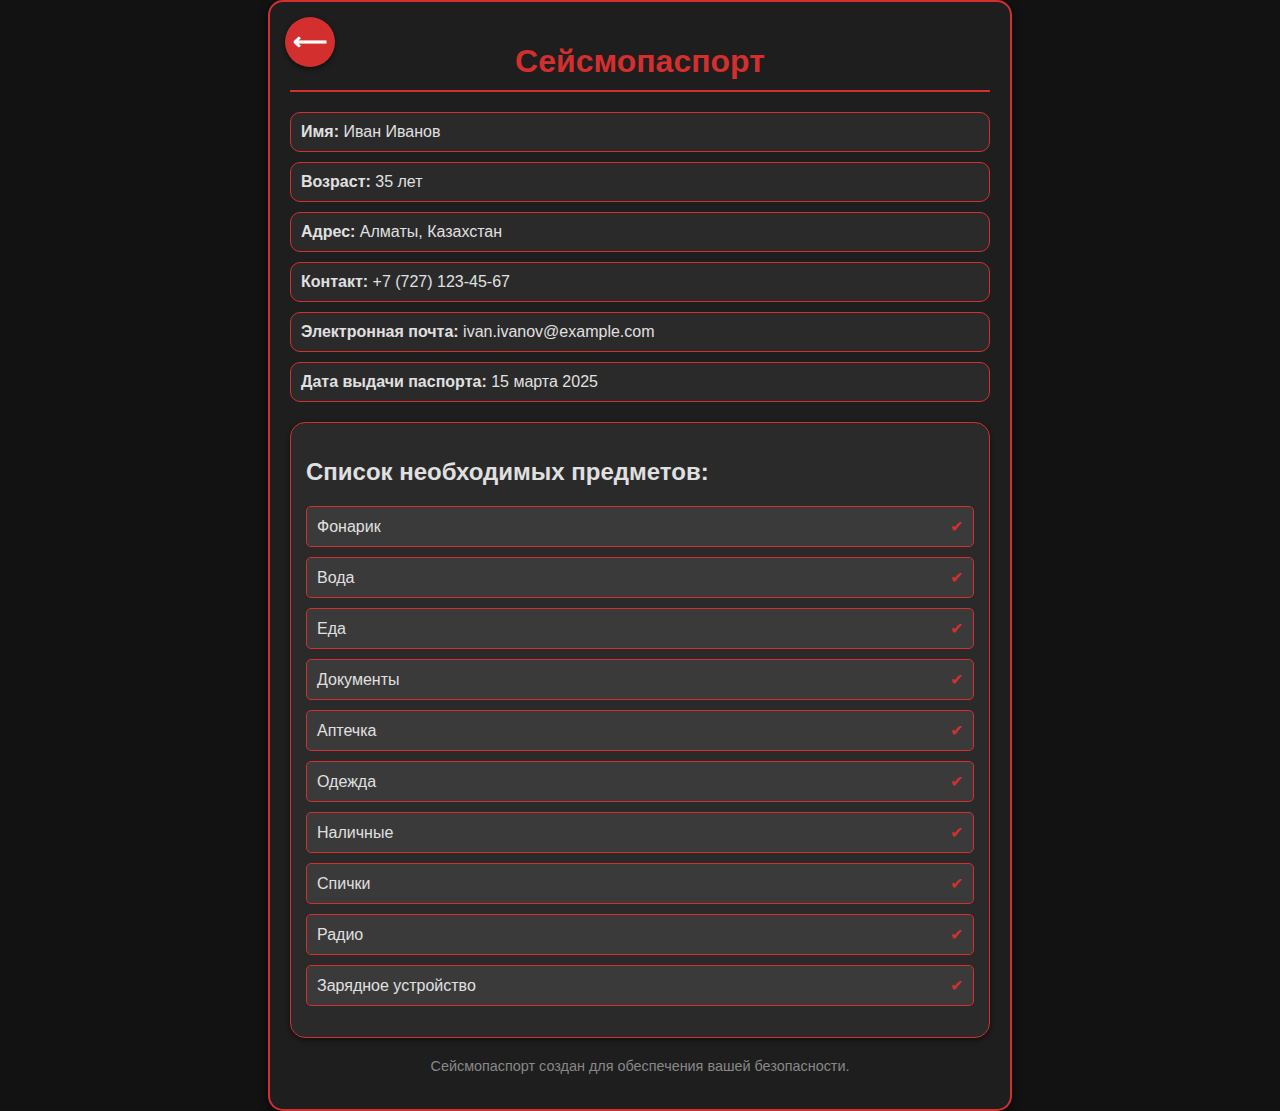
<file: Un-1.html>
<!DOCTYPE html>
<html lang="ru">
<head>
    <meta charset="UTF-8">
    <meta name="viewport" content="width=device-width, initial-scale=1.0">
    <title>Сейсмопаспорт</title>
    <style>
        body {
            font-family: Arial, sans-serif;
            background-color: #121212;
            color: #e0e0e0;
            margin: 0;
            padding: 0;
            display: flex;
            justify-content: center;
            align-items: center;
            min-height: 100vh;
        }
        .container {
            background-color: #1e1e1e;
            border: 2px solid #d32f2f;
            border-radius: 15px;
            width: 90%;
            max-width: 700px;
            padding: 20px;
            box-shadow: 0 4px 10px rgba(0, 0, 0, 0.7);
            position: relative;
        }
        .header {
            text-align: center;
            color: #d32f2f;
            border-bottom: 2px solid #d32f2f;
            padding-bottom: 10px;
            margin-bottom: 20px;
        }
        .info {
            margin-bottom: 20px;
        }
        .info div {
            margin: 10px 0;
            background-color: #2a2a2a;
            padding: 10px;
            border-radius: 10px;
            border: 1px solid #d32f2f;
        }
        .list {
            background-color: #2a2a2a;
            padding: 15px;
            border-radius: 15px;
            box-shadow: 0 2px 5px rgba(0, 0, 0, 0.5);
            border: 1px solid #d32f2f;
        }
        .list ul {
            list-style: none;
            padding: 0;
        }
        .list li {
            margin: 10px 0;
            padding: 10px;
            background: #3a3a3a;
            border-radius: 5px;
            border: 1px solid #d32f2f;
            display: flex;
            justify-content: space-between;
            align-items: center;
        }
        .list li span {
            color: #d32f2f;
        }
        .footer {
            text-align: center;
            margin-top: 20px;
            font-size: 0.9rem;
            color: #888;
        }
        /* Стили для кнопки */
        .button {
            position: absolute;
            top: 15px;
            left: 15px;
            width: 50px;
            height: 50px;
            background-color: #d32f2f;
            border: none;
            border-radius: 50%;
            display: flex;
            justify-content: center;
            align-items: center;
            cursor: pointer;
            box-shadow: 0 2px 5px rgba(0, 0, 0, 0.5);
        }
        .button a {
            color: #fff;
            text-decoration: none;
            font-size: 1.5rem;
            font-weight: bold;
        }
    </style>
</head>
<body>
    <div class="container">
        <button class="button">
            <a href="index.html">⟵</a>
        </button>
        <h1 class="header">Сейсмопаспорт</h1>
        <div class="info">
            <div><strong>Имя:</strong> Иван Иванов</div>
            <div><strong>Возраст:</strong> 35 лет</div>
            <div><strong>Адрес:</strong> Алматы, Казахстан</div>
            <div><strong>Контакт:</strong> +7 (727) 123-45-67</div>
            <div><strong>Электронная почта:</strong> ivan.ivanov@example.com</div>
            <div><strong>Дата выдачи паспорта:</strong> 15 марта 2025</div>
        </div>
        <div class="list">
            <h2>Список необходимых предметов:</h2>
            <ul>
                <li>Фонарик <span>✔</span></li>
                <li>Вода <span>✔</span></li>
                <li>Еда <span>✔</span></li>
                <li>Документы <span>✔</span></li>
                <li>Аптечка <span>✔</span></li>
                <li>Одежда <span>✔</span></li>
                <li>Наличные <span>✔</span></li>
                <li>Спички <span>✔</span></li>
                <li>Радио <span>✔</span></li>
                <li>Зарядное устройство <span>✔</span></li>
            </ul>
        </div>
        <div class="footer">
            <p>Сейсмопаспорт создан для обеспечения вашей безопасности.</p>
        </div>
    </div>
</body>
</html>
</file>
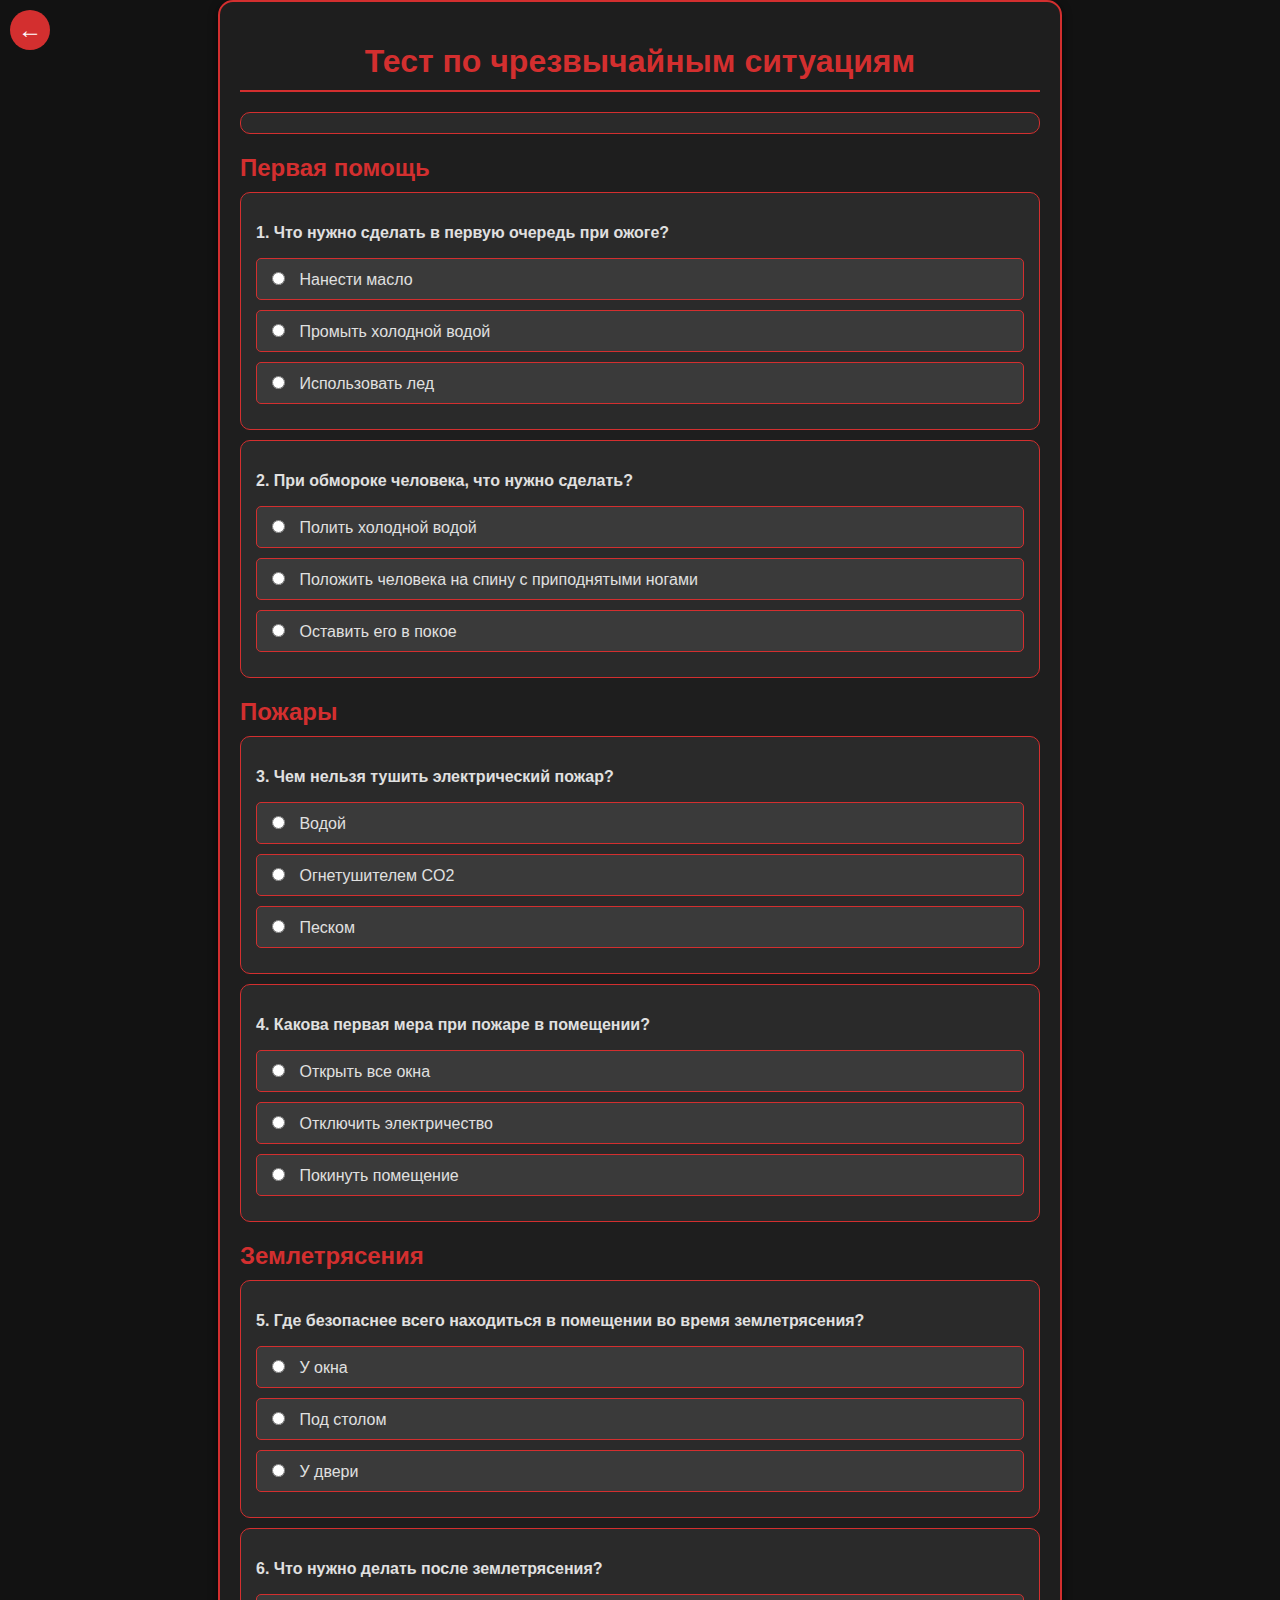
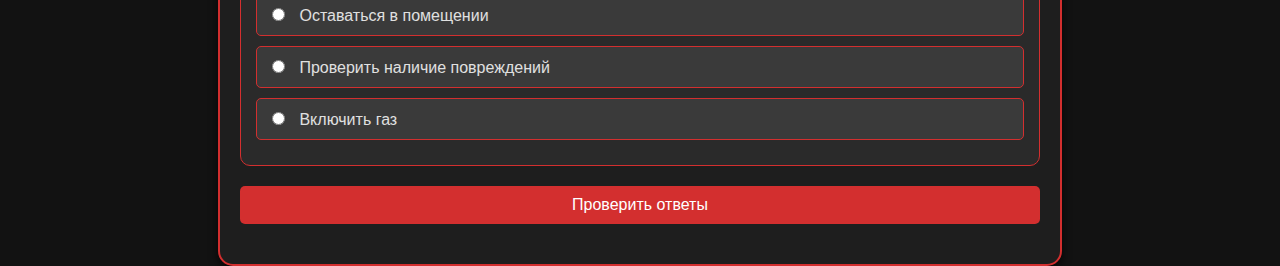
<file: Un-2.html>
<!DOCTYPE html>
<html lang="ru">
<head>
    <meta charset="UTF-8">
    <meta name="viewport" content="width=device-width, initial-scale=1.0">
    <title>Тест по чрезвычайным ситуациям</title>
    <style>
        body {
            font-family: Arial, sans-serif;
            background-color: #121212;
            color: #e0e0e0;
            margin: 0;
            padding: 0;
            display: flex;
            justify-content: center;
            align-items: center;
            min-height: 100vh;
        }
        .container {
            background-color: #1e1e1e;
            border: 2px solid #d32f2f;
            border-radius: 15px;
            width: 90%;
            max-width: 800px;
            padding: 20px;
            box-shadow: 0 4px 10px rgba(0, 0, 0, 0.7);
        }
        .header {
            text-align: center;
            color: #d32f2f;
            border-bottom: 2px solid #d32f2f;
            padding-bottom: 10px;
            margin-bottom: 20px;
        }
        .progress-bar {
            height: 20px;
            background-color: #2a2a2a;
            border-radius: 10px;
            overflow: hidden;
            margin-bottom: 20px;
            border: 1px solid #d32f2f;
        }
        .progress {
            height: 100%;
            width: 0%;
            background-color: #d32f2f;
            transition: width 0.3s ease;
        }
        .section {
            margin-bottom: 20px;
        }
        .section h2 {
            margin-bottom: 10px;
            color: #d32f2f;
        }
        .question {
            margin: 10px 0;
            padding: 15px;
            background-color: #2a2a2a;
            border-radius: 10px;
            border: 1px solid #d32f2f;
        }
        .options {
            margin-top: 10px;
        }
        .options label {
            display: block;
            margin: 10px 0;
            padding: 10px;
            background-color: #3a3a3a;
            border-radius: 5px;
            border: 1px solid #d32f2f;
            cursor: pointer;
        }
        .options input {
            margin-right: 10px;
        }
        .submit-btn {
            display: block;
            width: 100%;
            padding: 10px;
            background-color: #d32f2f;
            color: #fff;
            border: none;
            border-radius: 5px;
            cursor: pointer;
            font-size: 1rem;
            margin-top: 20px;
        }
        .submit-btn:hover {
            background-color: #b71c1c;
        }
        .result {
            margin-top: 20px;
            text-align: center;
            font-size: 1.2rem;
        }
        .back-button {
            position: absolute;
            top: 10px;
            left: 10px;
            background-color: #d32f2f;
            color: #fff;
            border: none;
            border-radius: 50%;
            width: 40px;
            height: 40px;
            display: flex;
            justify-content: center;
            align-items: center;
            font-size: 1.5rem;
            text-decoration: none;
        }
        .back-button:hover {
            background-color: #b71c1c;
        }
    </style>
</head>
<body>
    <div class="container">
        <a href="index.html" class="back-button">&larr;</a>
        <h1 class="header">Тест по чрезвычайным ситуациям</h1>
        <div class="progress-bar">
            <div class="progress" id="progress"></div>
        </div>
        <form id="quizForm">
            <!-- Раздел 1: Первая помощь -->
            <div class="section">
                <h2>Первая помощь</h2>
                <div class="question">
                    <p><strong>1. Что нужно сделать в первую очередь при ожоге?</strong></p>
                    <div class="options">
                        <label><input type="radio" name="q1" value="a"> Нанести масло</label>
                        <label><input type="radio" name="q1" value="b"> Промыть холодной водой</label>
                        <label><input type="radio" name="q1" value="c"> Использовать лед</label>
                    </div>
                </div>
                <div class="question">
                    <p><strong>2. При обмороке человека, что нужно сделать?</strong></p>
                    <div class="options">
                        <label><input type="radio" name="q2" value="a"> Полить холодной водой</label>
                        <label><input type="radio" name="q2" value="b"> Положить человека на спину с приподнятыми ногами</label>
                        <label><input type="radio" name="q2" value="c"> Оставить его в покое</label>
                    </div>
                </div>
            </div>
            <!-- Раздел 2: Пожары -->
            <div class="section">
                <h2>Пожары</h2>
                <div class="question">
                    <p><strong>3. Чем нельзя тушить электрический пожар?</strong></p>
                    <div class="options">
                        <label><input type="radio" name="q3" value="a"> Водой</label>
                        <label><input type="radio" name="q3" value="b"> Огнетушителем CO2</label>
                        <label><input type="radio" name="q3" value="c"> Песком</label>
                    </div>
                </div>
                <div class="question">
                    <p><strong>4. Какова первая мера при пожаре в помещении?</strong></p>
                    <div class="options">
                        <label><input type="radio" name="q4" value="a"> Открыть все окна</label>
                        <label><input type="radio" name="q4" value="b"> Отключить электричество</label>
                        <label><input type="radio" name="q4" value="c"> Покинуть помещение</label>
                    </div>
                </div>
            </div>
            <!-- Раздел 3: Землетрясения -->
            <div class="section">
                <h2>Землетрясения</h2>
                <div class="question">
                    <p><strong>5. Где безопаснее всего находиться в помещении во время землетрясения?</strong></p>
                    <div class="options">
                        <label><input type="radio" name="q5" value="a"> У окна</label>
                        <label><input type="radio" name="q5" value="b"> Под столом</label>
                        <label><input type="radio" name="q5" value="c"> У двери</label>
                    </div>
                </div>
                <div class="question">
                    <p><strong>6. Что нужно делать после землетрясения?</strong></p>
                    <div class="options">
                        <label><input type="radio" name="q6" value="a"> Оставаться в помещении</label>
                        <label><input type="radio" name="q6" value="b"> Проверить наличие повреждений</label>
                        <label><input type="radio" name="q6" value="c"> Включить газ</label>
                    </div>
                </div>
            </div>
            <button type="button" class="submit-btn" onclick="checkAnswers()">Проверить ответы</button>
        </form>
        <div class="result" id="result"></div>
    </div>

    <script>
        const progress = document.getElementById('progress');

        function checkAnswers() {
            const answers = {
                q1: 'b',
                q2: 'b',
                q3: 'a',
                q4: 'c',
                q5: 'b',
                q6: 'b'
            };
            let score = 0;
            const form = document.getElementById('quizForm');
            const result = document.getElementById('result');

            for (let question in answers) {
                const userAnswer = form[question].value;
                if (userAnswer === answers[question]) {
                    score++;
                }
            }

            progress.style.width = `${(score / Object.keys(answers).length) * 100}%`;

            result.textContent = `Вы набрали ${score} из ${Object.keys(answers).length} баллов!`;
        }
    </script>
</body>
</html>
</file>
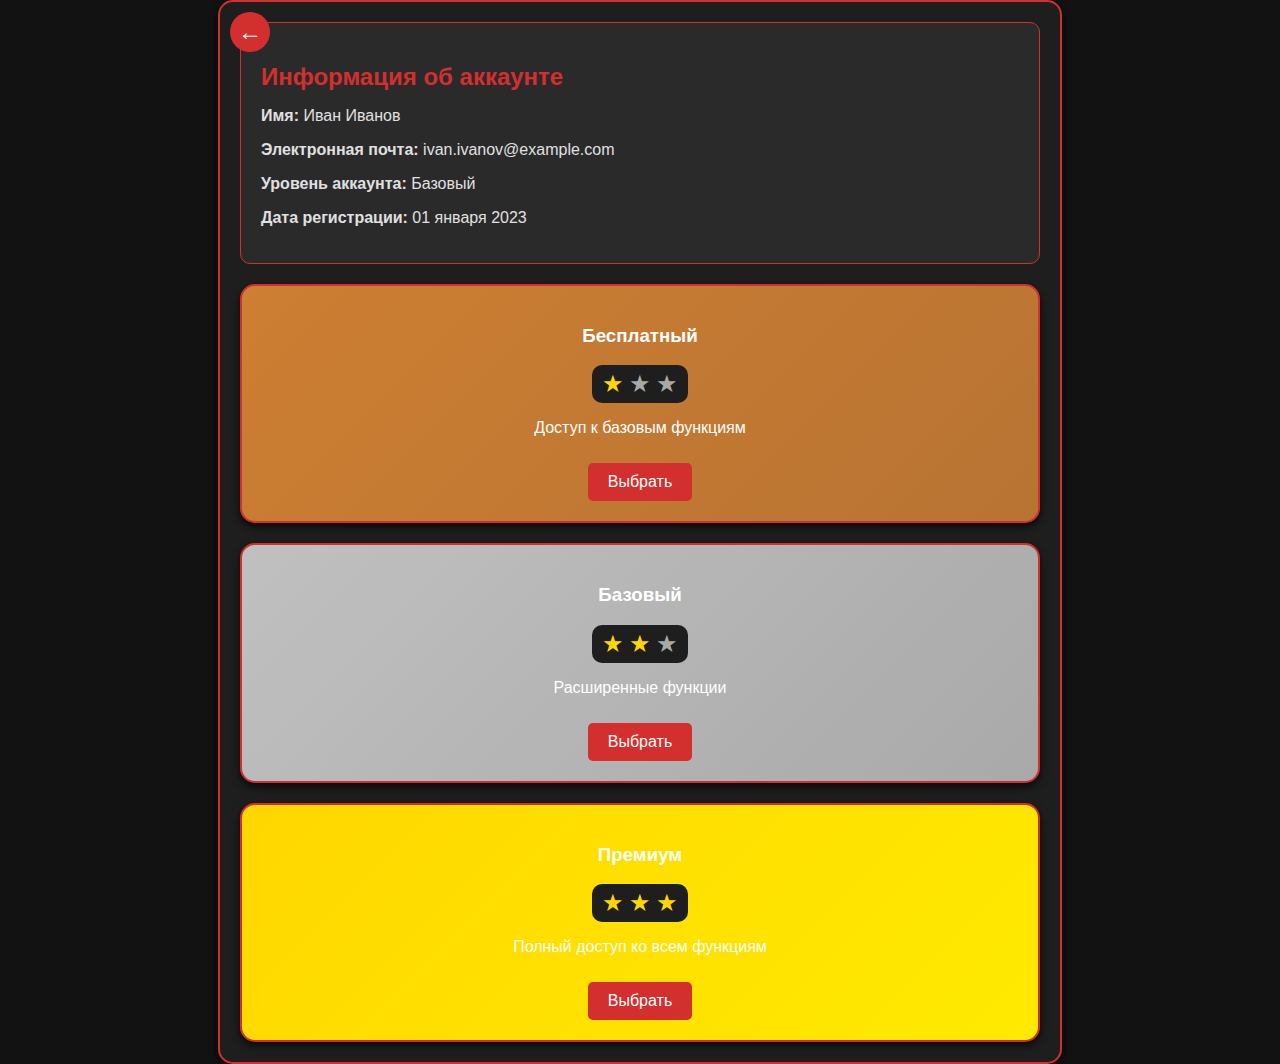
<file: Un-3.html>
<!DOCTYPE html>
<html lang="ru">
<head>
    <meta charset="UTF-8">
    <meta name="viewport" content="width=device-width, initial-scale=1.0">
    <title>Аккаунт и подписки</title>
    <style>
        body {
            font-family: Arial, sans-serif;
            background-color: #121212;
            color: #e0e0e0;
            margin: 0;
            padding: 0;
            display: flex;
            justify-content: center;
            align-items: center;
            min-height: 100vh;
        }
        .container {
            background-color: #1e1e1e;
            border: 2px solid #d32f2f;
            border-radius: 15px;
            width: 90%;
            max-width: 800px;
            padding: 20px;
            box-shadow: 0 4px 10px rgba(0, 0, 0, 0.7);
            position: relative;
        }
        .back-button {
            position: absolute;
            top: 10px;
            left: 10px;
            background-color: #d32f2f;
            color: #fff;
            border: none;
            border-radius: 50%;
            width: 40px;
            height: 40px;
            display: flex;
            justify-content: center;
            align-items: center;
            font-size: 1.5rem;
            text-decoration: none;
        }
        .back-button:hover {
            background-color: #b71c1c;
        }
        .account-section {
            margin-bottom: 20px;
            padding: 20px;
            border: 1px solid #d32f2f;
            border-radius: 10px;
            background-color: #2a2a2a;
        }
        .account-section h2 {
            color: #d32f2f;
            margin-bottom: 10px;
        }
        .plan {
            background-color: #2a2a2a;
            border: 2px solid #d32f2f;
            border-radius: 15px;
            padding: 20px;
            margin-top: 20px;
            color: #fff;
            box-shadow: 0 4px 8px rgba(0, 0, 0, 0.7);
            text-align: center;
        }
        .plan.free {
            background: linear-gradient(135deg, #cd7f32, #b87333);
        }
        .plan.basic {
            background: linear-gradient(135deg, #c0c0c0, #a9a9a9);
        }
        .plan.premium {
            background: linear-gradient(135deg, #ffd700, #ffea00);
        }
        .stars {
            display: flex;
            justify-content: center;
            margin: 10px 0;
        }
        .star-container {
            background: #1e1e1e;
            padding: 5px 10px;
            border-radius: 10px;
            display: flex;
            gap: 5px;
        }
        .star {
            font-size: 1.5rem;
        }
        .star.gold {
            color: #ffd700;
        }
        .star.gray {
            color: #a9a9a9;
        }
        .btn {
            margin-top: 10px;
            padding: 10px 20px;
            background-color: #d32f2f;
            border: none;
            color: #fff;
            border-radius: 5px;
            cursor: pointer;
            font-size: 1rem;
        }
        .btn:hover {
            background-color: #b71c1c;
        }
    </style>
</head>
<body>
    <div class="container">
        <a href="index.html" class="back-button">&larr;</a>
        <!-- Секция аккаунта -->
        <div class="account-section">
            <h2>Информация об аккаунте</h2>
            <p><strong>Имя:</strong> Иван Иванов</p>
            <p><strong>Электронная почта:</strong> ivan.ivanov@example.com</p>
            <p><strong>Уровень аккаунта:</strong> Базовый</p>
            <p><strong>Дата регистрации:</strong> 01 января 2023</p>
        </div>

        <!-- Блок подписок -->
        <div class="plan free">
            <h3>Бесплатный</h3>
            <div class="stars">
                <div class="star-container">
                    <span class="star gold">★</span>
                    <span class="star gray">★</span>
                    <span class="star gray">★</span>
                </div>
            </div>
            <p>Доступ к базовым функциям</p>
            <button class="btn">Выбрать</button>
        </div>
        <div class="plan basic">
            <h3>Базовый</h3>
            <div class="stars">
                <div class="star-container">
                    <span class="star gold">★</span>
                    <span class="star gold">★</span>
                    <span class="star gray">★</span>
                </div>
            </div>
            <p>Расширенные функции</p>
            <button class="btn">Выбрать</button>
        </div>
        <div class="plan premium">
            <h3>Премиум</h3>
            <div class="stars">
                <div class="star-container">
                    <span class="star gold">★</span>
                    <span class="star gold">★</span>
                    <span class="star gold">★</span>
                </div>
            </div>
            <p>Полный доступ ко всем функциям</p>
            <button class="btn">Выбрать</button>
        </div>
    </div>
</body>
</html>
</file>
